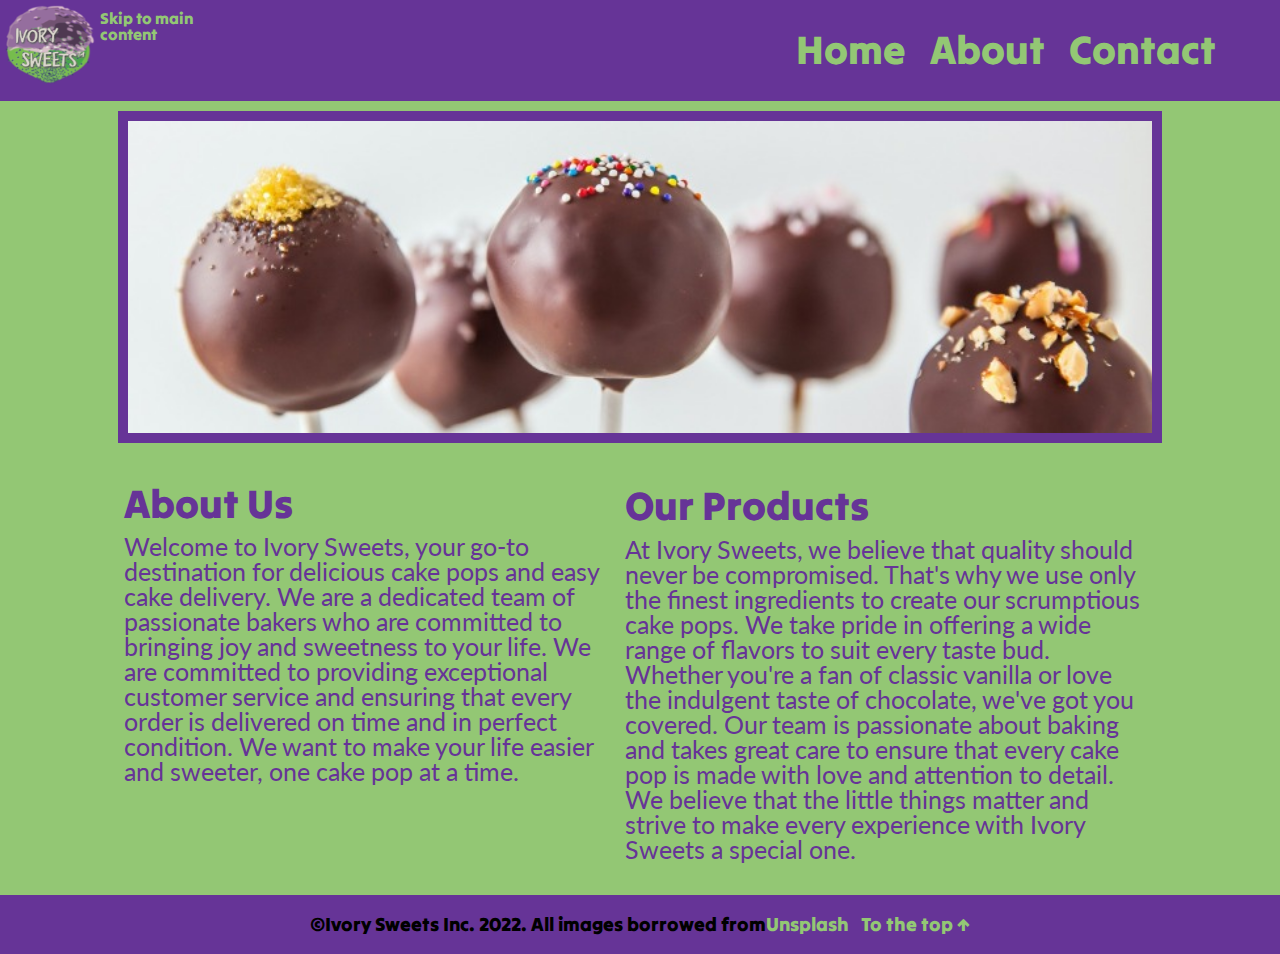
<file: index.html>
<!DOCTYPE html>
<html lang="en">
<head>
    <meta charset="UTF-8">
    <meta http-equiv="X-UA-Compatible" content="IE=edge">
    <meta name="viewport" content="width=device-width, initial-scale=1.0">
    <link rel="stylesheet" href="css/main.css">
    <link rel="preconnect" href="https://fonts.googleapis.com">
    <link rel="preconnect" href="https://fonts.gstatic.com" crossorigin>
    <link href="https://fonts.googleapis.com/css2?family=Lato&family=Tilt+Warp&display=swap" rel="stylesheet">
    <title>Ivory Sweets</title>
</head>
<body>
<header role="banner" class="top">
    <!-- Skip link to main content -->
    <a href="#main" class="skip">Skip to main content</a>        
    <!-- Main Navigation -->
    <nav role="navigation" class="navigation">    
        <img class="sitelogo" src="images/ivory_sweetslogo.png" alt="logo of ivory sweets">
        <!-- HAC stands for Home-About-Contact -->        
        <div class="hac">
        <ul>
            <li class="homepage"><a href="index.html">Home</a></li>
            <li class="about"><a href="about.html">About</a></li>
            <li class="contact"><a href="contact.html">Contact</a></li>
        </ul>
    </div>
    </nav>
</header>

<!-- Images of cakepop with different sizes for quality-->
<picture>
    <source srcset="images/cakepop-crumble-781_x_238.jpg,
    images/cakepop-crumble-1562_x_475.jpg 2x,
    images/cakepop-crumble-3124_x_950.jpg 3x"
    media="(min-width: 600px)">
    <img class="cakepop" src="images/cakepop-crumble.jpg" alt="photo of chocolate cakepops">
</picture>
<!-- Main content -->
<main role="main" id="main" class="home1">
    <div class="aboutush">
    <!-- aboutush means "about us heading/section" -->
    <h3 role="heading">About Us</h3>
    <p>Welcome to Ivory Sweets, your go-to destination for delicious cake pops and easy cake delivery. We are a dedicated team of passionate bakers who are committed to bringing joy and sweetness to your life. We are committed to providing exceptional customer service and ensuring that every order is delivered on time and in perfect condition. We want to make your life easier and sweeter, one cake pop at a time.</p>
    </div>
    <!-- ourproductsh means "our products heading/section" -->
    <div class="ourproductsh">
    <h3 role="heading">Our Products</h3>
    <p>At Ivory Sweets, we believe that quality should never be compromised. That's why we use only the finest ingredients to create our scrumptious cake pops. We take pride in offering a wide range of flavors to suit every taste bud. Whether you're a fan of classic vanilla or love the indulgent taste of chocolate, we've got you covered. Our team is passionate about baking and takes great care to ensure that every cake pop is made with love and attention to detail. We believe that the little things matter and strive to make every experience with Ivory Sweets a special one.</p>
    </div>
</main>

<!-- Copyright Footer -->
<footer role="contentinfo">
    &copy;Ivory Sweets Inc. 2022. All images borrowed from <a href="https://unsplash.com/" class="unsplash" target="_blank">Unsplash</a> <a class="tothetop" href="#top">To the top &#8593;</a>
</footer>
</body>
</html>
</file>
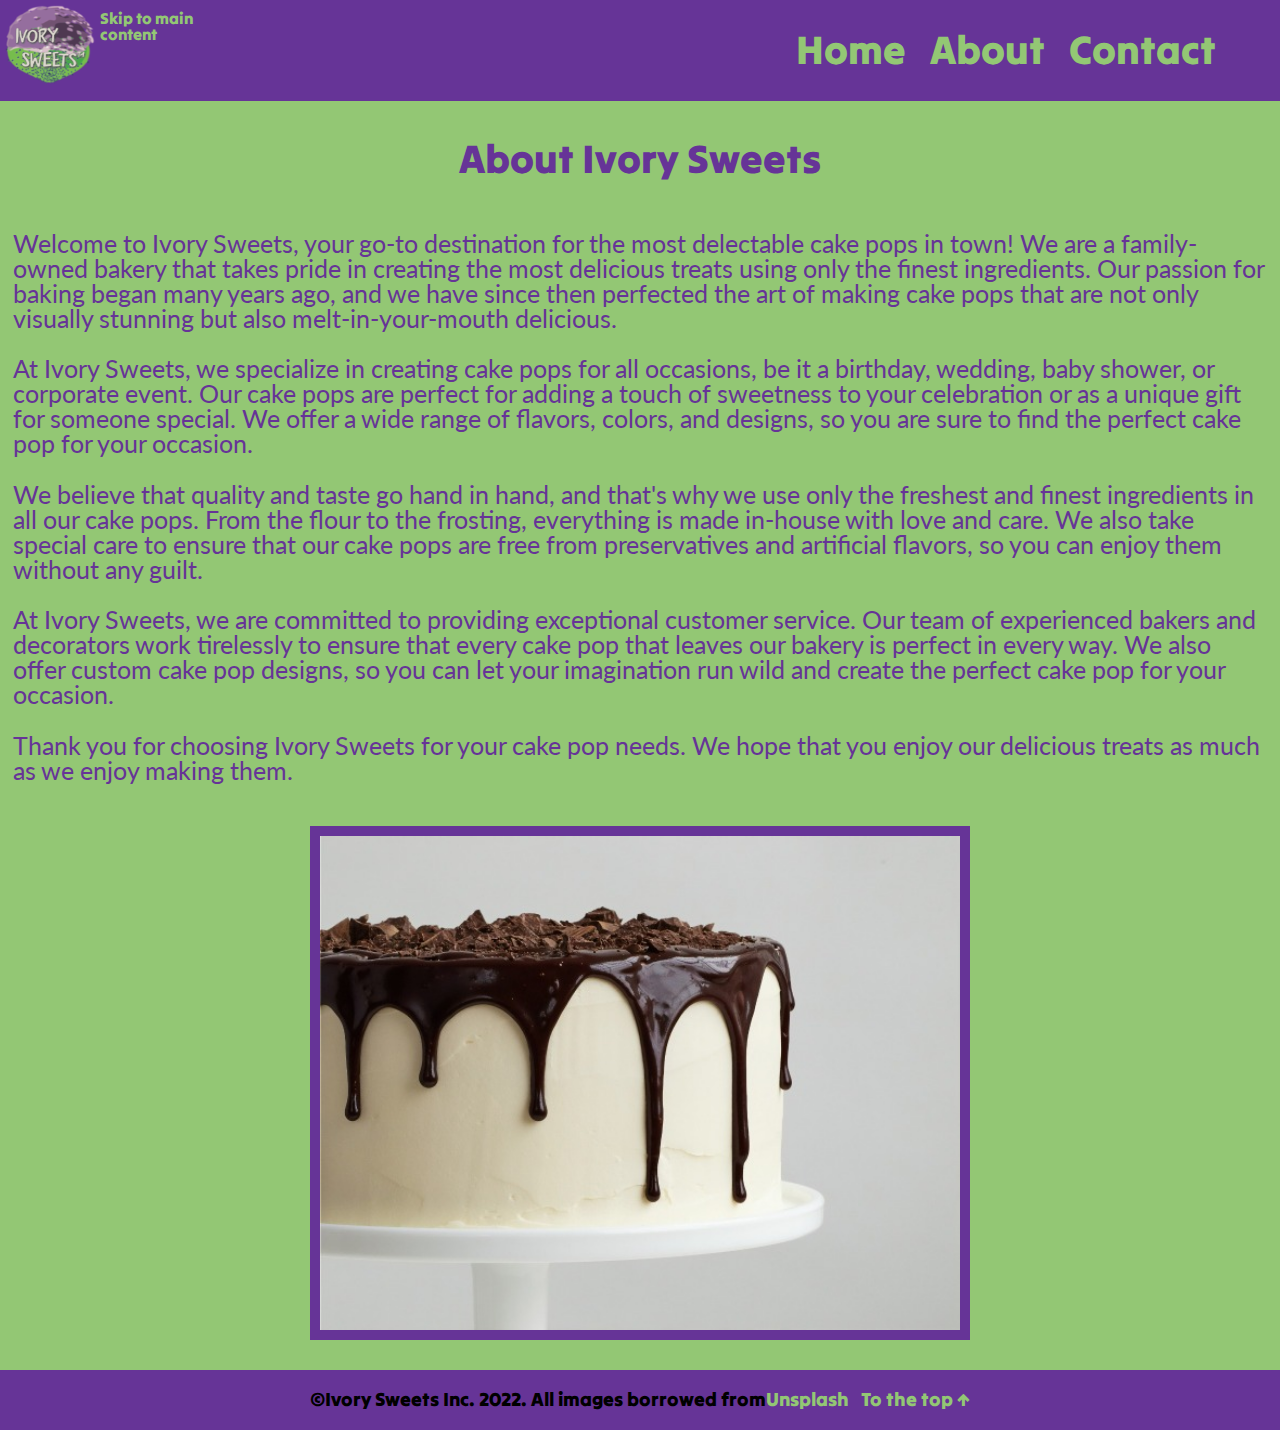
<file: about.html>
<!DOCTYPE html>
<html lang="en">
<head>
    <meta charset="UTF-8">
    <meta http-equiv="X-UA-Compatible" content="IE=edge">
    <meta name="viewport" content="width=device-width, initial-scale=1.0">
    <link rel="stylesheet" href="css/main.css">
    <link rel="preconnect" href="https://fonts.googleapis.com">
    <link rel="preconnect" href="https://fonts.gstatic.com" crossorigin>
    <link href="https://fonts.googleapis.com/css2?family=Lato&family=Tilt+Warp&display=swap" rel="stylesheet">
    <title>About Us</title>
</head>

<body>
<header role="banner" class="top">
    <!-- Skip link to main content -->
    <a href="#main2" class="skip">Skip to main content</a>
    <!-- Main Navigation -->
    <nav role="navigation" class="navigation">    
        <img class="sitelogo" src="images/ivory_sweetslogo.png" alt="logo of ivory sweets">
        <!-- HAC stands for Home-About-Contact -->        
        <div class="hac">
        <ul>
            <li class="homepage"><a href="index.html">Home</a></li>
            <li class="about"><a href="about.html">About</a></li>
            <li class="contact"><a href="contact.html">Contact</a></li>
        </ul>
    </div>
    </nav>
</header>

<main role="main" id="main2">
    <article role="article" itemscope itemtype="https://schema.org/about">
    <!-- All Text generated by Chat GPT in place of Lorem Ipsum -->
    <h4>About Ivory Sweets</h4>
    <p itemprop="info">Welcome to Ivory Sweets, your go-to destination for the most delectable cake pops in town! We are a family-owned bakery that takes pride in creating the most delicious treats using only the finest ingredients. Our passion for baking began many years ago, and we have since then perfected the art of making cake pops that are not only visually stunning but also melt-in-your-mouth delicious.</p>

        <p itemprop="info">At Ivory Sweets, we specialize in creating cake pops for all occasions, be it a birthday, wedding, baby shower, or corporate event. Our cake pops are perfect for adding a touch of sweetness to your celebration or as a unique gift for someone special. We offer a wide range of flavors, colors, and designs, so you are sure to find the perfect cake pop for your occasion.</p>
        
        <p itemprop="info">We believe that quality and taste go hand in hand, and that's why we use only the freshest and finest ingredients in all our cake pops. From the flour to the frosting, everything is made in-house with love and care. We also take special care to ensure that our cake pops are free from preservatives and artificial flavors, so you can enjoy them without any guilt.</p>
        
        <p itemprop="info">At Ivory Sweets, we are committed to providing exceptional customer service. Our team of experienced bakers and decorators work tirelessly to ensure that every cake pop that leaves our bakery is perfect in every way. We also offer custom cake pop designs, so you can let your imagination run wild and create the perfect cake pop for your occasion.</p>
        
        <p itemprop="info">Thank you for choosing Ivory Sweets for your cake pop needs. We hope that you enjoy our delicious treats as much as we enjoy making them.</p>
    </article>
    <!-- Image of chocolate cake with different sizes for different qualities -->
    <picture>
        <source srcset="images/chocolate-cake-590_x_456.jpg,
        images/chocolate-cake-1180_x_912.jpg 2x,
        images/chocolate-cake-2360_x_1824.jpg 3x"
        media="(min-width: 600px)">    
        <img src="images/chocolate-cake.jpg" class="chocolatecake" alt="chocolate cake on platter">
    </picture>

</main>


<!-- Copyright Footer -->
<footer role="contentinfo">
    &copy;Ivory Sweets Inc. 2022. All images borrowed from <a href="https://unsplash.com/" class="unsplash" target="_blank">Unsplash</a> <a class="tothetop" href="#top">To the top &#8593;</a>
</footer>
</body>   
</html>
</file>
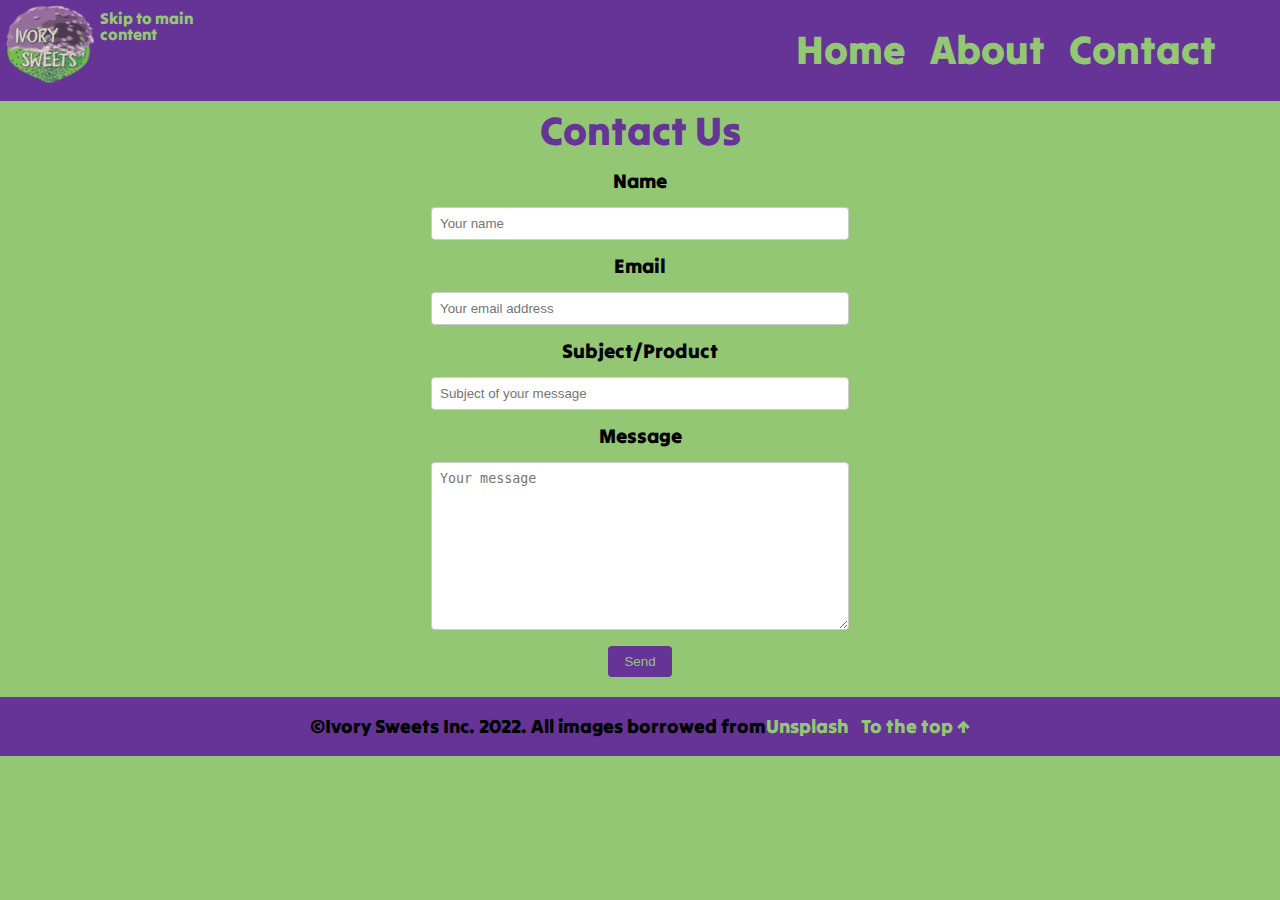
<file: contact.html>
<!DOCTYPE html>
<html lang="en">
<head>
    <meta charset="UTF-8">
    <meta http-equiv="X-UA-Compatible" content="IE=edge">
    <meta name="viewport" content="width=device-width, initial-scale=1.0">
    <link rel="stylesheet" href="css/main.css">
    <link rel="preconnect" href="https://fonts.googleapis.com">
    <link rel="preconnect" href="https://fonts.gstatic.com" crossorigin>
    <link href="https://fonts.googleapis.com/css2?family=Lato&family=Tilt+Warp&display=swap" rel="stylesheet">
    <title>Contact</title>
</head>

<body>
<header role="banner" class="top">
    <!-- Skip link to main content -->        
    <a href="#main3" class="skip">Skip to main content</a>     
    <!-- Main Navigation -->        
    <nav role="navigation" class="navigation">    
        <img class="sitelogo" src="images/ivory_sweetslogo.png" alt="logo of ivory sweets">
        <!-- HAC stands for Home-About-Contact -->        
        <div class="hac">
        <ul>
            <li class="homepage"><a href="index.html">Home</a></li>
            <li class="about"><a href="about.html">About</a></li>
            <li class="contact"><a href="contact.html">Contact</a></li>
        </ul>
    </div>
    </nav>
</header>

<main role="main" id="main3">
    <h1>Contact Us</h1>
    <form action="#" method="POST" itemscope itemtype="https://schema.org/Person">
        <label for="name" itemprop="name">Name</label>
        <input type="text" id="name" name="name" placeholder="Your name" required>
  
        <label for="email" itemprop="email">Email</label>
        <input type="email" id="email" name="email" placeholder="Your email address" required>
  
        <label for="subject">Subject/Product</label>
        <input type="text" id="subject" name="subject" placeholder="Subject of your message" required>
  
        <label for="message">Message</label>
        <textarea id="message" name="message" placeholder="Your message" required></textarea>
  
        <button type="submit">Send</button>
    </form>
</main>
<!-- Copyright Footer -->
<footer role="contentinfo">
    &copy;Ivory Sweets Inc. 2022. All images borrowed from <a href="https://unsplash.com/" class="unsplash" target="_blank">Unsplash</a> <a class="tothetop" href="#top">To the top &#8593;</a>
</footer>


</body>
</html>
</file>
<file: css/main.css>
/* http://meyerweb.com/eric/tools/css/reset/ 
   v2.0 | 20110126
   License: none (public domain)
*/

html, body, div, span, applet, object, iframe,
h1, h2, h3, h4, h5, h6, p, blockquote, pre,
a, abbr, acronym, address, big, cite, code,
del, dfn, em, img, ins, kbd, q, s, samp,
small, strike, strong, sub, sup, tt, var,
b, u, i, center,
dl, dt, dd, ol, ul, li,
fieldset, form, label, legend,
table, caption, tbody, tfoot, thead, tr, th, td,
article, aside, canvas, details, embed, 
figure, figcaption, footer, header, hgroup, 
menu, nav, output, ruby, section, summary,
time, mark, audio, video {
	margin: 0;
	padding: 0;
	border: 0;
	font-size: 100%;
	font: inherit;
	vertical-align: baseline;
}
/* HTML5 display-role reset for older browsers */
article, aside, details, figcaption, figure, 
footer, header, hgroup, menu, nav, section {
	display: block;
}
body {
	line-height: 1;
}
ol, ul {
	list-style: none;
}
blockquote, q {
	quotes: none;
}
blockquote:before, blockquote:after,
q:before, q:after {
	content: '';
	content: none;
}
table {
	border-collapse: collapse;
	border-spacing: 0;
}
/* RESET.CSS ABOVE */






/* DESKTOP CSS BELOW (as we only have desktop wireframe) */


/* Styles and positions list items (navigation) */
ul li {
	display: inline;
	font-size: 40px;	
	padding: 10px;
	margin: 0 auto;
}

/* Positions main navigation links */
.hac {
	text-align: right;
	padding-bottom: 30px;
	padding-top: 30px;
}

/* Styles navigation container */
.navigation {
	/* Custom purple color from hi-fi wireframe */
	background-color: rgba(102,52,151,255);
	list-style: none;
	width: 100%;
}

/* Removes underline from all links */
a {
	text-decoration: none;
	font-family: 'Tilt Warp', cursive;
}

/* Styles sitting links and visited links */
a:link, a:visited {
	color: rgba(147,199,116,255);
}

/* Styles hovered links and active links */
a:hover, a:active {
	color: greenyellow;
}

/* Adds padding to right side of navigation */
.contact {
	padding-right: 5%;
}

/* animates/resizes site logo */
.sitelogo {
    width: 100px;
	display: flex;
	float: left;
}

/* Animates site logo when hovering (for fun) */
.sitelogo:hover {
	transform:rotateY(2turn);
  	transition:transform 4s;
}

/* Animates site logo when active (for fun) */
.sitelogo:active {
	transform: rotateX(4turn) scale(0.2);
 	transition: transform 4s;
}

/* Styles and positions "skip to main content" skip link */
.skip {
    display: flex;
    position: absolute;
	right: 80%;
    margin: 0 auto;
    justify-content: center;
    align-items: center;
	color: rgba(102,52,151,255);
	padding: 10px;
	padding-left: 100px;
  }

/* Styles and sizes image, as well as positions */
.cakepop {
	display: flex;
	margin: 10px auto;
	width: 80%;
	border: solid rgba(102,52,151,255) 10px;
  }

/* styles background color of site to match wireframe */
html {
	background-color: rgba(147,199,116,255);
	min-height: 100%;
  }

/* styles the footer to match wireframe */
footer {
	background-color: rgba(102,52,151,255);
	font-size: larger;
	padding: 20px;
	display: flex;
	justify-content: center;
	font-family: 'Tilt Warp', cursive;
} 

/* Adds padding to unsplash link, adds "float" animation to unsplash link*/
.unsplash {
	padding-right: 1%;
	animation-name: float;
	animation-duration: 4s;
	animation-delay: 3s;
	animation-iteration-count: infinite;
	animation-direction: alternate;
	animation-fill-mode: forwards;
	animation-timing-function: ease-in-out;
}

/* Styles and positions h3's */
h3 {
	font-size: 40px;
	font-family: 'Tilt Warp', cursive;
	padding-bottom: 1.5%;
	display: grid;
	justify-content: left;
	padding-bottom: 2%;
	color: rgba(102,52,151,255);
}

@keyframes float {
	0%,
	100% {
	  border-radius: 30%;
	  transform-origin: 50px 70px;
	}
  
	0% {
	  transform: rotate(0deg);
	}
  
	100% {
	  transform: rotate(-20deg);
	}
  }

/* Styles and positions h4's */
h4 {
	display: flex;
	justify-content: center;
	font-size: 40px;
	font-family: 'Tilt Warp', cursive;
	padding: 3%;
	color: rgba(102,52,151,255);
}

/* adds padding to all paragraphs within an article */
article p {
	padding: 1%;
}

/* Styles all paragraph text */
p {
	font-family: 'Lato', sans-serif;
	font-size: 25px;
	color: rgba(102,52,151,255);
}

h1 {
	display: flex;
	justify-content: center;
	font-family: 'Tilt Warp', cursive;
	padding-bottom: 20px;
	padding-top: 10px;
	font-size: 40px;
	color: rgba(102,52,151,255);
}

/* Positions home <main> content using grid */
.home1 {
	display: grid;
	grid-auto-flow: column;
	margin: 0 auto;
}

/* Adds padding to our products body text */
.ourproductsh {
	padding-right: 20%;
	padding-top: 5%;
	padding-left: 1%;
	padding-bottom: 5%;
}

/* Adds padding to about us body text */
.aboutush {
	padding-top: 5%;
	padding-left: 20%;
	padding-right: 1%;
	padding-bottom: 5%;
}

/* Styles and positions chocolate cake image at bottom of "about us" page */
.chocolatecake {
	width: 50%;
	display: flex;
	justify-content: center;
	margin: 30px auto;
	border: solid rgba(102,52,151,255) 10px;
}

/* Centers the form on the page */
form {
	display: flex;
	flex-direction: column;
	align-items: center;
	justify-content: center;
	margin: 0 auto;
	padding-bottom: 20px;
  }
  
  /* styles the form */
  label {
	display: block;
	font-family: 'Tilt Warp', cursive;
	margin-bottom: 1rem;
	color: black;
	font-size: 1.25rem;
  }
  
  /* styles input sections */
  input[type="text"], input[type="email"], textarea {
	padding: 0.5rem;
	border-radius: 0.25rem;
	border: 1px solid #ccc;
	margin-bottom: 1rem;
	width: 100%;
	max-width: 400px;
  }

/* Positions textarea */
  textarea {
	height: 150px;
  }
  
  /* Styles the submit button */
  button[type="submit"] {
	background-color: rgba(102,52,151,255);
	color: rgba(147,199,116,255);
	padding: 0.5rem 1rem;
	border: none;
	border-radius: 0.25rem;
	cursor: pointer;
	transition: background-color 0.3s ease-in-out;
  }
  
  /* Animates hovering over the submit button by changing stylization when hovering */
  button[type="submit"]:hover {
	background-color: rgba(80,52,151,255);
  }


/* MOBILE DESIGN BELOW */


@media only screen and (max-width: 600px) {
	/* Styles and positions list items (mobile navigation) */
	ul li {
		display: flex;
		font-size: 40px;	
		padding: 10px;
		justify-items: center;
		justify-content: center;
		align-items: center;
		margin: 0 auto;
	}
	/* Positions main navigation links (mobile) */
	.hac {
		text-align: center;
		padding-bottom: 60px;
		padding-top: 30px;
		justify-content: center;
		display: flex;
	}
	 
	/* animates/resizes site logo (mobile)*/
	.sitelogo {
		width: 50%;
		margin: 0 auto;
		display: flex;
		padding: 20px;
	}

	/* Adds padding to unsplash link, adds "float" animation to unsplash link (mobile)*/
	.unsplash {
	padding-right: 1%;
	animation-name: float;
	animation-duration: 4s;
	animation-delay: 3s;
	animation-iteration-count: infinite;
	animation-direction: alternate;
	animation-fill-mode: forwards;
	animation-timing-function: ease-in-out;
}

	/* Styles and positions "skip to main content" skip link (mobile) */
	.skip {
		display: flex;
		position: absolute;
		right: 80%;
		margin: 0 auto;
		justify-content: center;
		align-items: center;
		color: rgba(102,52,151,255);
		padding: 10px;
	}

	/* Styles and sizes image, as well as positions (mobile)*/
	.cakepop {
		display: flex;
		margin: 10px auto;
		width: 85%;
		border: solid rgba(102,52,151,255) 10px;
	}


	/* Positions home <main> content using grid (mobile)*/
	.home1 {
		display: grid;
		margin: 0 auto;
		grid-auto-flow: row;
		justify-content: center;
	}


	/* Styles and positions chocolate cake image at bottom of "about us" page (mobile)*/
	.chocolatecake {
		width: 80%;
		display: flex;
		justify-content: center;
		margin: 30px auto;
		border: solid rgba(102,52,151,255) 10px;
	}

}
</file>
